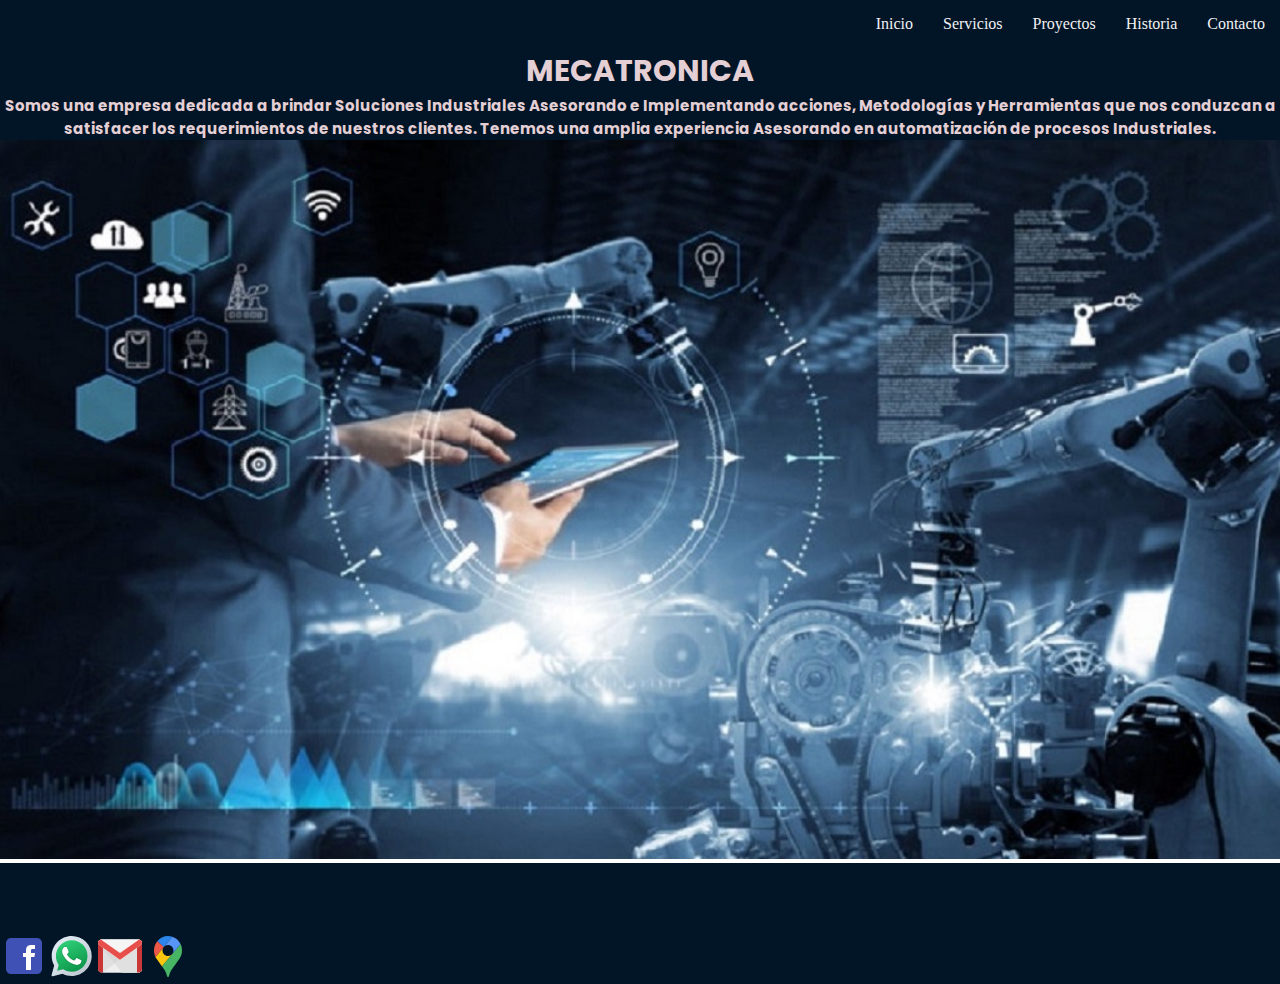
<file: index.html>
<!DOCTYPE html>
<html lang="en">
<head>
    <meta charset="UTF-8">
    <meta http-equiv="X-UA-Compatible" content="IE=edge">
    <meta name="viewport" content="width=device-width, initial-scale=1.0">
    <link rel="stylesheet" href="./css/style.css"
    <title></title>
</head>
<body>
    <header>
        <nav>
            <ul>
                <li>
                    <a href="index.html">Inicio</a>
                </li>
                <li>
                    <a href="./section/servicios.html">Servicios</a>
                </li>
                <li><a href="./section/proyectos.html">Proyectos</a>
                </li>
                <li><a href="./section/historia.html">Historia</a>
                </li>
                <li><a href="./section/contacto.html">Contacto</a>
                </li>
            </ul>
        </nav>
    </header>

    <section>
        <h1>MECATRONICA</h1>
        <p>Somos una empresa dedicada a brindar Soluciones Industriales Asesorando e Implementando acciones, Metodologías y Herramientas que nos conduzcan a satisfacer los requerimientos de nuestros clientes.
        Tenemos una amplia experiencia Asesorando en automatización de procesos Industriales.</p>
    </section>

    <figure>
        <img class="fondo" src="./img/mecatronica.jpg" alt="representacion mecatronica">
    </figure>

<footer>
    <div class="redes">
        <a href="https://www.facebook.com/" target="_blank"><img src="./img/facebook.svg" alt="logo facebook"></a>
        <a href="https://www.whatsapp.com/" target="_blank""><img src="./img/whatsapp.svg" alt="logo whatsapp"></a>
        <a href="https://accounts.google.com/" target="_blank"><img src="./img/gmail.svg" alt="logo correo"></a>
        <a href="https://www.google.com.ar/maps/" target="_blank"><img src="./img/googlemaps.svg" alt="logo de mapa"></a>
    </div>
</footer>

</body>
</html>
</file>
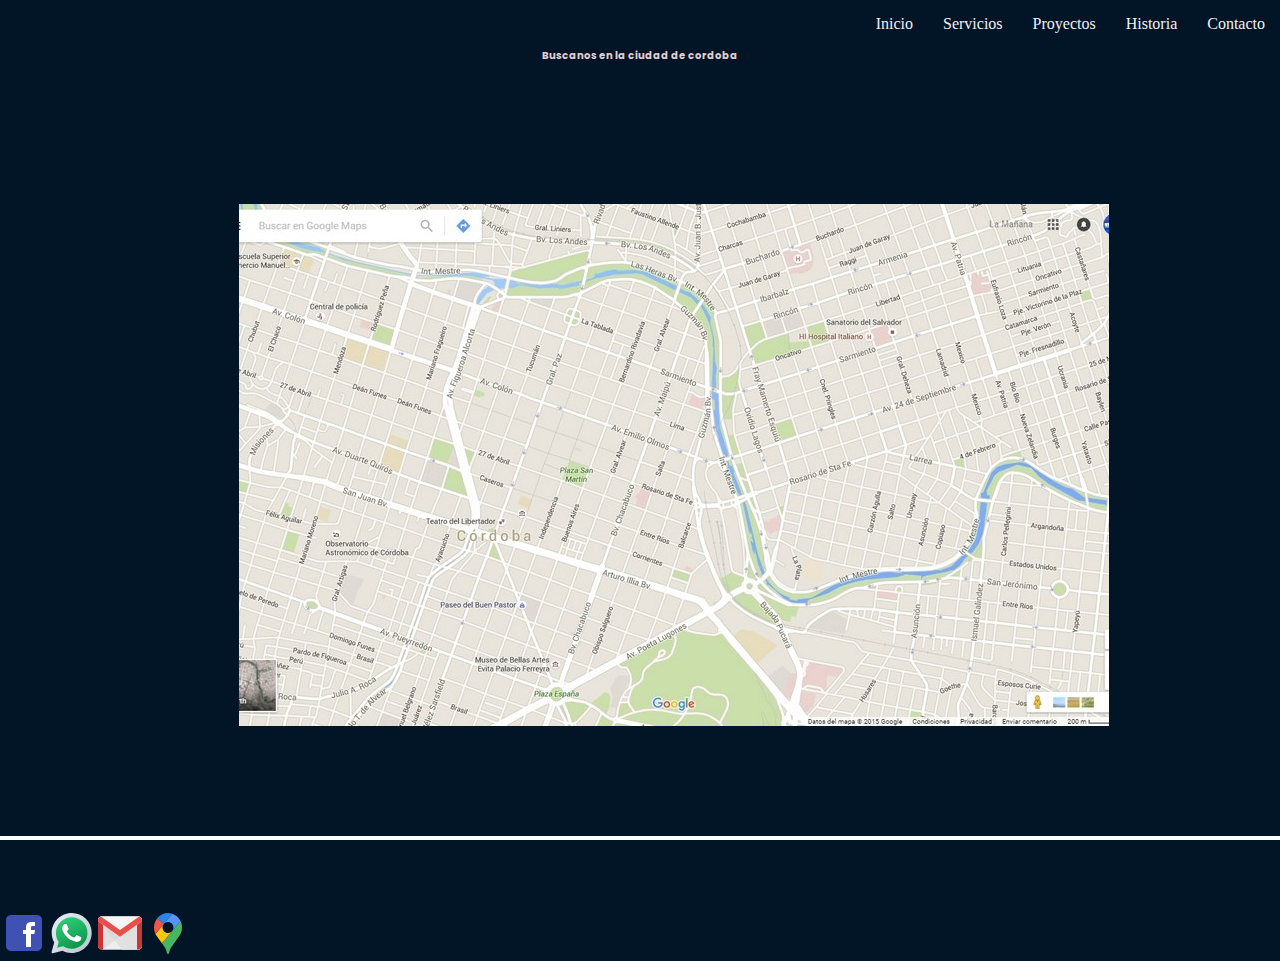
<file: section/contacto.html>
<!DOCTYPE html>
<html lang="en">
<head>
    <meta charset="UTF-8">
    <meta http-equiv="X-UA-Compatible" content="IE=edge">
    <meta name="viewport" content="width=device-width, initial-scale=1.0">
    <link rel="stylesheet" href="../css/style.css">
    <title>Mantenimiento Industrial</title>
</head>
<body>
    <header>
        <nav>
            <ul>
                <li>
                    <a href="../index.html">Inicio</a>
                </li>
                <li>
                    <a href="servicios.html">Servicios</a>
                </li>
                <li><a href="proyectos.html">Proyectos</a>
                </li>
                <li><a href="historia.html">Historia</a>
                </li>
                <li><a href="contacto.html">Contacto</a>
                </li>
            </ul>
        </nav>
    </header>

    <section class="ubicacion">
        <h6>Buscanos en la ciudad de cordoba</h6>

    </section>
<img class="cordoba" src="../img/cordoba.jpg" alt="">
</figure>

    <footer>
    <div class="redes">
        <a href="https://www.facebook.com/" target="_blank"><img src="../img/facebook.svg" alt="logo facebook"></a>
        <a href="https://www.whatsapp.com/" target="_blank""><img src="../img/whatsapp.svg" alt="logo whatsapp"></a>
        <a href="https://accounts.google.com/" target="_blank"><img src="../img/gmail.svg" alt="logo correo"></a>
        <a href="https://www.google.com.ar/maps/" target="_blank"><img src="../img/googlemaps.svg" alt="logo de mapa"></a>
    </div>
</footer>

</body>
</html>
</file>
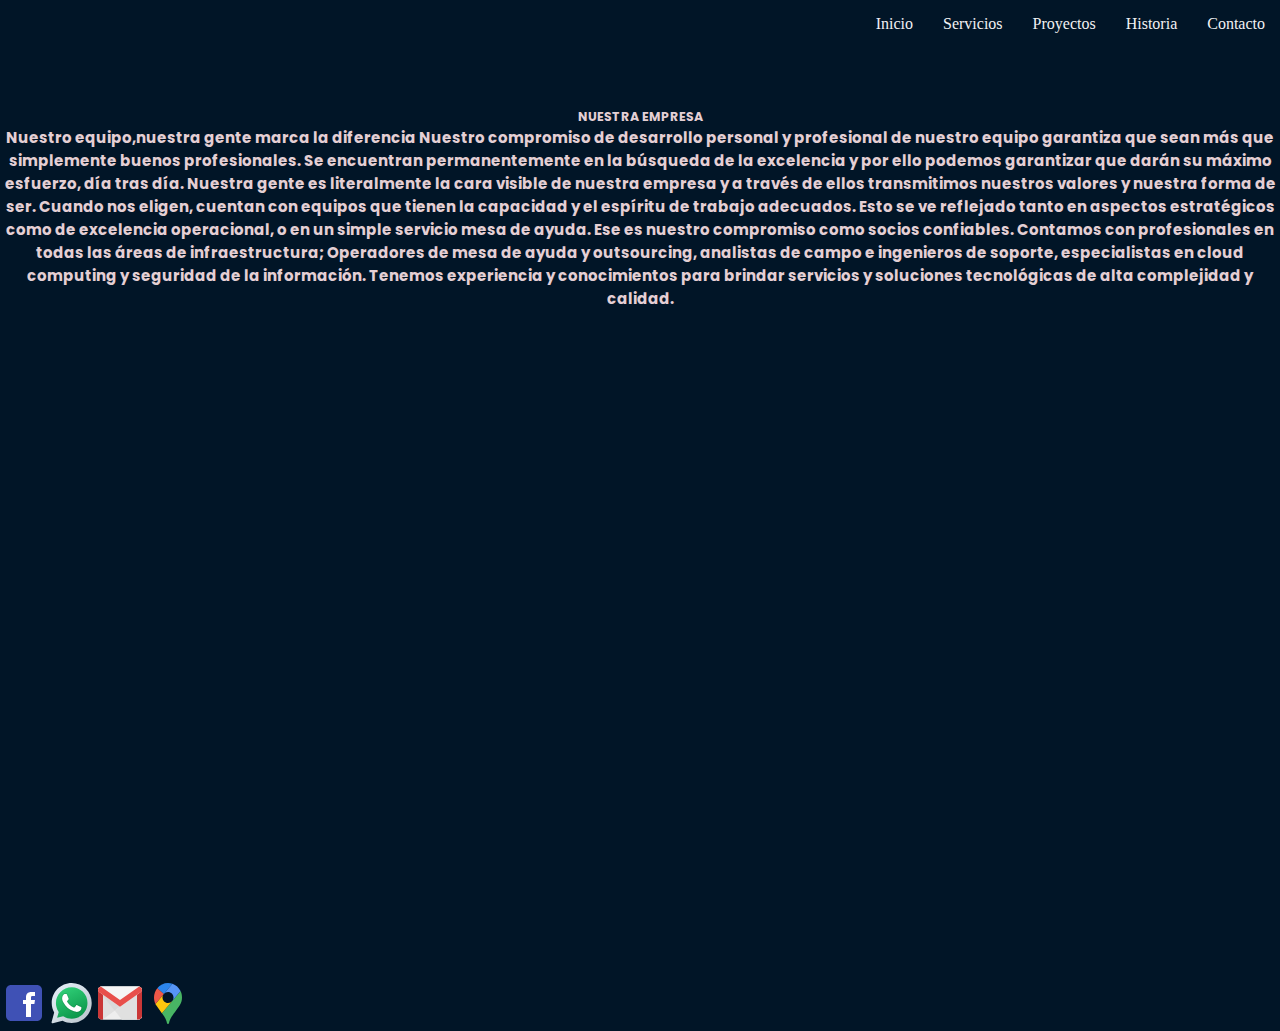
<file: section/historia.html>
<!DOCTYPE html>
<html lang="en">
<head>
    <meta charset="UTF-8">
    <meta http-equiv="X-UA-Compatible" content="IE=edge">
    <meta name="viewport" content="width=device-width, initial-scale=1.0">
    <link rel="stylesheet" href="../css/style.css">
    <title>Mantenimiento Industrial</title>
</head>
<body>
    <header>
        <nav>
            <ul>
                <li>
                    <a href="../index.html">Inicio</a>
                </li>
                <li>
                    <a href="servicios.html">Servicios</a>
                </li>
                <li><a href="proyectos.html">Proyectos</a>
                </li>
                <li><a href="historia.html">Historia</a>
                </li>
                <li><a href="contacto.html">Contacto</a>
                </li>
            </ul>
        </nav>
    </header>
<section class="empresa">
    <h5>NUESTRA EMPRESA</h5>
    <p>Nuestro equipo,nuestra gente marca la diferencia
Nuestro compromiso de desarrollo personal y profesional de nuestro equipo garantiza que sean más que simplemente buenos profesionales. Se encuentran permanentemente en la búsqueda de la excelencia y por ello podemos garantizar que darán su máximo esfuerzo, día tras día. Nuestra gente es literalmente la cara visible de nuestra empresa y a través de ellos transmitimos nuestros valores y nuestra forma de ser.
Cuando nos eligen, cuentan con equipos que tienen la capacidad y el espíritu de trabajo adecuados. Esto se ve reflejado tanto en aspectos estratégicos como de excelencia operacional, o en un simple servicio mesa de ayuda. Ese es nuestro compromiso como socios confiables.
Contamos con profesionales en todas las áreas de infraestructura; Operadores de mesa de ayuda y outsourcing, analistas de campo e ingenieros de soporte, especialistas en cloud computing y seguridad de la información. Tenemos experiencia y conocimientos para brindar servicios y soluciones tecnológicas de alta complejidad y calidad.</p>
</section>
<footer>
    <div class="redes">
        <a href="https://www.facebook.com/" target="_blank"><img src="../img/facebook.svg" alt="logo facebook"></a>
        <a href="https://www.whatsapp.com/" target="_blank""><img src="../img/whatsapp.svg" alt="logo whatsapp"></a>
        <a href="https://accounts.google.com/" target="_blank"><img src="../img/gmail.svg" alt="logo correo"></a>
        <a href="https://www.google.com.ar/maps/" target="_blank"><img src="../img/googlemaps.svg" alt="logo de mapa"></a>
    </div>
</footer>
</body>
</html>
</file>
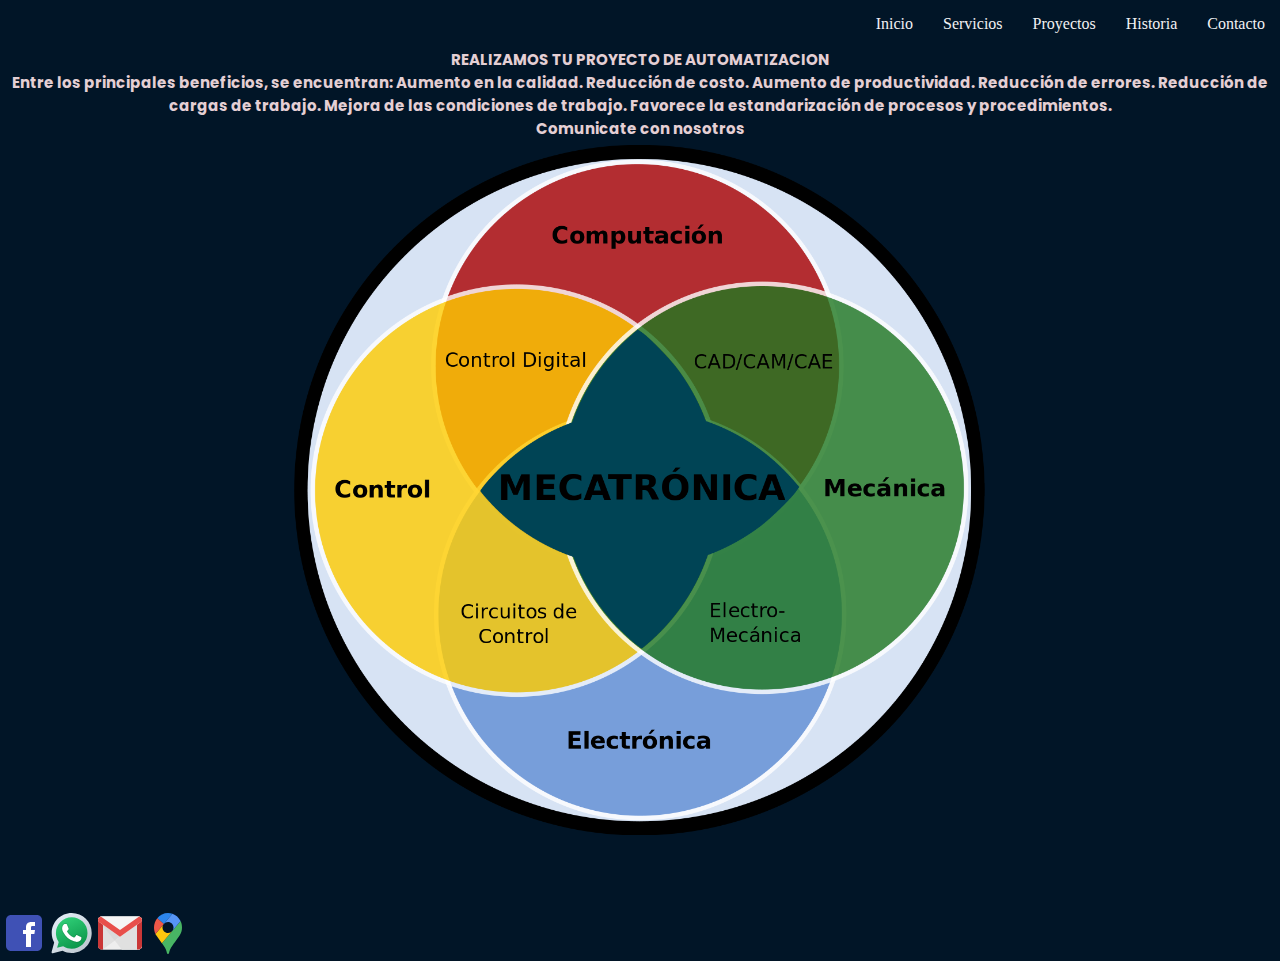
<file: section/proyectos.html>
<!DOCTYPE html>
<html lang="en">
<head>
    <meta charset="UTF-8">
    <meta http-equiv="X-UA-Compatible" content="IE=edge">
    <meta name="viewport" content="width=device-width, initial-scale=1.0">
    <link rel="stylesheet" href="../css/style.css">
    <title>Mantenimiento Industrial</title>
</head>
<body>
    <header>
        <nav>
            <ul>
                <li>
                    <a href="../index.html">Inicio</a>
                </li>
                <li>
                    <a href="servicios.html">Servicios</a>
                </li>
                <li><a href="proyectos.html">Proyectos</a>
                </li>
                <li><a href="historia.html">Historia</a>
                </li>
                <li><a href="contacto.html">Contacto</a>
                </li>
            </ul>
        </nav>
    </header>

    <section>
        <h4>REALIZAMOS TU PROYECTO DE AUTOMATIZACION</h4>
        <P>Entre los principales beneficios, se encuentran: Aumento en la calidad. Reducción de costo. Aumento de productividad. Reducción de errores. Reducción de cargas de trabajo. Mejora de las condiciones de trabajo. Favorece la estandarización de procesos y procedimientos.</P>
        <P>Comunicate con nosotros</P>

    </section>

<figure class="proyecto-mecatronica"> 
    <img class="proyecto-mecatronica"  src="../img/imgmeca.png" alt="explicacion mecatronica">
    
</figure>

    <footer>
    <div class="redes">
        <a href="https://www.facebook.com/" target="_blank"><img src="../img/facebook.svg" alt="logo facebook"></a>
        <a href="https://www.whatsapp.com/" target="_blank""><img src="../img/whatsapp.svg" alt="logo whatsapp"></a>
        <a href="https://accounts.google.com/" target="_blank"><img src="../img/gmail.svg" alt="logo correo"></a>
        <a href="https://www.google.com.ar/maps/" target="_blank"><img src="../img/googlemaps.svg" alt="logo de mapa"></a>
    </div>
</footer>

</body>
</html>
</file>
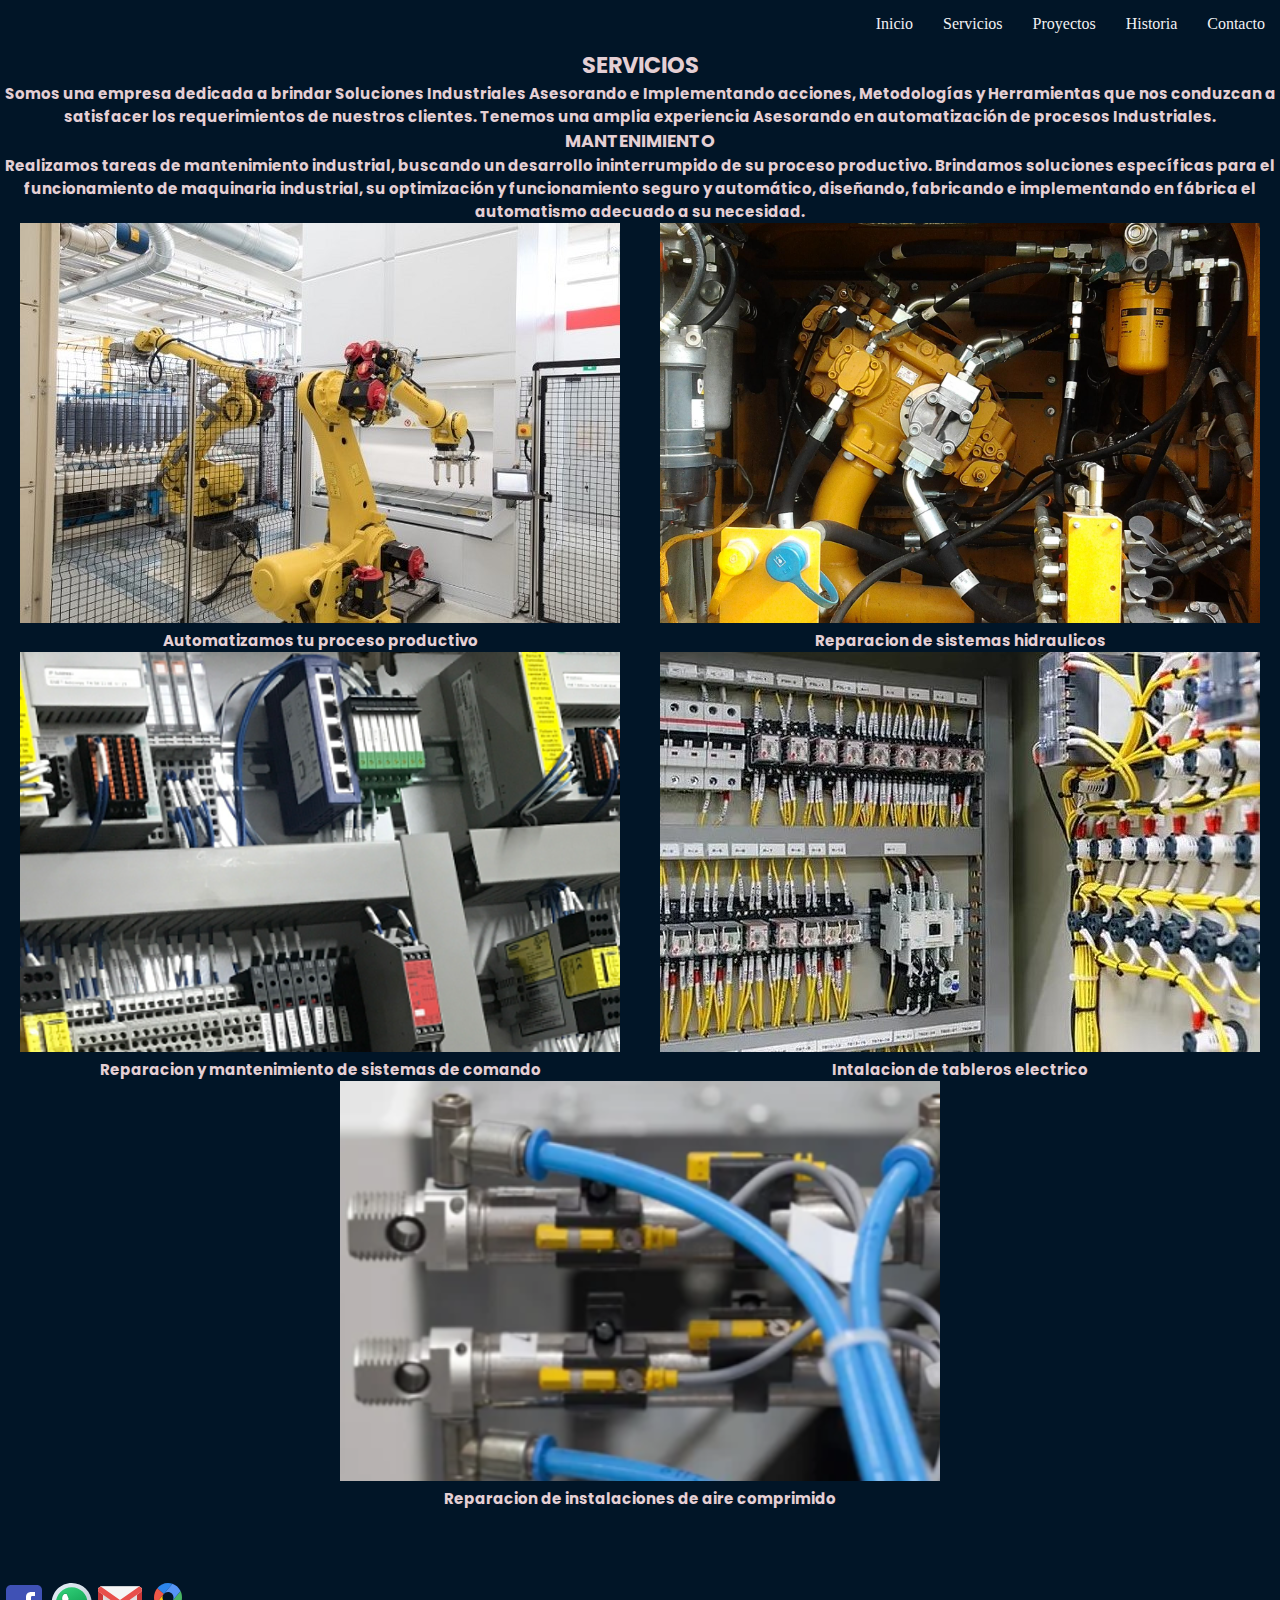
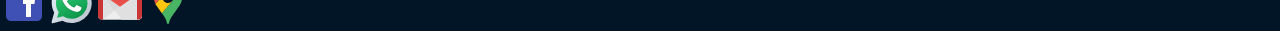
<file: section/servicios.html>
<!DOCTYPE html>
<html lang="en">
<head>
    <meta charset="UTF-8">
    <meta http-equiv="X-UA-Compatible" content="IE=edge">
    <meta name="viewport" content="width=device-width, initial-scale=1.0">
    <link rel="stylesheet" href="../css/style.css">
    <title>Mantenimiento Industrial</title>
</head>
<body>
    <header>
        <nav>
            <ul>
                <li>
                    <a href="../index.html">Inicio</a>
                </li>
                <li>
                    <a href="servicios.html">Servicios</a>
                </li>
                <li><a href="proyectos.html">Proyectos</a>
                </li>
                <li><a href="historia.html">Historia</a>
                </li>
                <li><a href="contacto.html">Contacto</a>
                </li>
            </ul>
        </nav>
    </header>

    <section>
        <h2>SERVICIOS</h2>
        <p>Somos una empresa dedicada a brindar Soluciones Industriales Asesorando e Implementando acciones, Metodologías y Herramientas que nos conduzcan a satisfacer los requerimientos de nuestros clientes.
        Tenemos una amplia experiencia Asesorando en automatización de procesos Industriales.</p>
        
        <h3>MANTENIMIENTO</h3>
        <P>Realizamos tareas de mantenimiento industrial, buscando un desarrollo ininterrumpido de su proceso productivo.
            Brindamos soluciones específicas para el funcionamiento de maquinaria industrial, su optimización y funcionamiento seguro y automático, diseñando, fabricando e implementando en fábrica el automatismo adecuado a su necesidad.</P>
    </section>

<section class="servicios-industriales">
    <div class="trabajos">
        <img src="../img/automacion.jpg" alt="maquina automatica">
        <p>Automatizamos tu proceso productivo</p>        
    </div>

    <div class="trabajos">
        <img src="../img/Hidráulica-Industria.png" alt="maquinaria hidraulica">
        <p>Reparacion de sistemas hidraulicos</p>        
    </div>

    <div class="trabajos">
        <img src="../img/mantenimiento-electrico.png" alt="tablero de comando electrico">
        <p>Reparacion y mantenimiento de sistemas de comando</p>        
    </div>

    <div class="trabajos">
        <img src="../img/tablero.jpg" alt="">
    <p>Intalacion de tableros electrico </p>
    </div>

    <div class="trabajos">
        <img src="../img/sistema neumatico.png" alt="sistemas de aire comprimido" alt="">
        <p>Reparacion de instalaciones de aire comprimido</p>
    </div>


</section>

<footer>
    <div class="redes">
        <a href="https://www.facebook.com/" target="_blank"><img src="../img/facebook.svg" alt="logo facebook"></a>
        <a href="https://www.whatsapp.com/" target="_blank""><img src="../img/whatsapp.svg" alt="logo whatsapp"></a>
        <a href="https://accounts.google.com/" target="_blank"><img src="../img/gmail.svg" alt="logo correo"></a>
        <a href="https://www.google.com.ar/maps/" target="_blank"><img src="../img/googlemaps.svg" alt="logo de mapa"></a>
    </div>
</footer>


</body>
</html>
</file>
<file: css/style.css>
@import url('https://fonts.googleapis.com/css2?family=Poppins:ital@0;1&family=Roboto:ital@0;1&display=swap');

*{
    margin: 0;
    padding: 0;
}


header{
    background-color: rgb(1, 21, 39);
}

nav ul{
    display: flex;
    flex-direction: row;
    justify-content: flex-end;
}
a{
    text-decoration: none;
    color: rgb(241, 241, 243);
}

ul li{
    list-style-type: none;
    background-color: rgb(1, 21, 39);
    padding: 5px;
    margin: 10px;
}


section{
    font-family:'Poppins', sans-serif;
    font-style: normal;
    font-weight: bold;
    font-size: 15px;
    text-align: center;
    color: rgb(228, 207, 212);
    background-color: rgb(1, 21, 39);
    
}
.fondo{
    width: 100%;

}
.redes{

    display: flex;
    background-color: rgb(1, 21, 39);
    padding-top: 69px;

}

.servicios-industriales{
    
    display: flex;    
    flex-wrap: wrap;
    justify-content: space-around;
}

.proyecto-mecatronica{
    background-color: rgb(1, 21, 39);
    padding-left: 0px;
    padding-right: 0px;
    flex-wrap: wrap;    
    display: flex;
    justify-content: center;

}

.empresa{
    padding-top: 60px;
    padding-bottom: 600px;
}

.cordoba{
    background-color: rgb(1, 21, 39);
    padding-left: 239px;
    padding-right: 239px;
    padding-top: 140px;
    padding-bottom: 110px;

}
</file>
